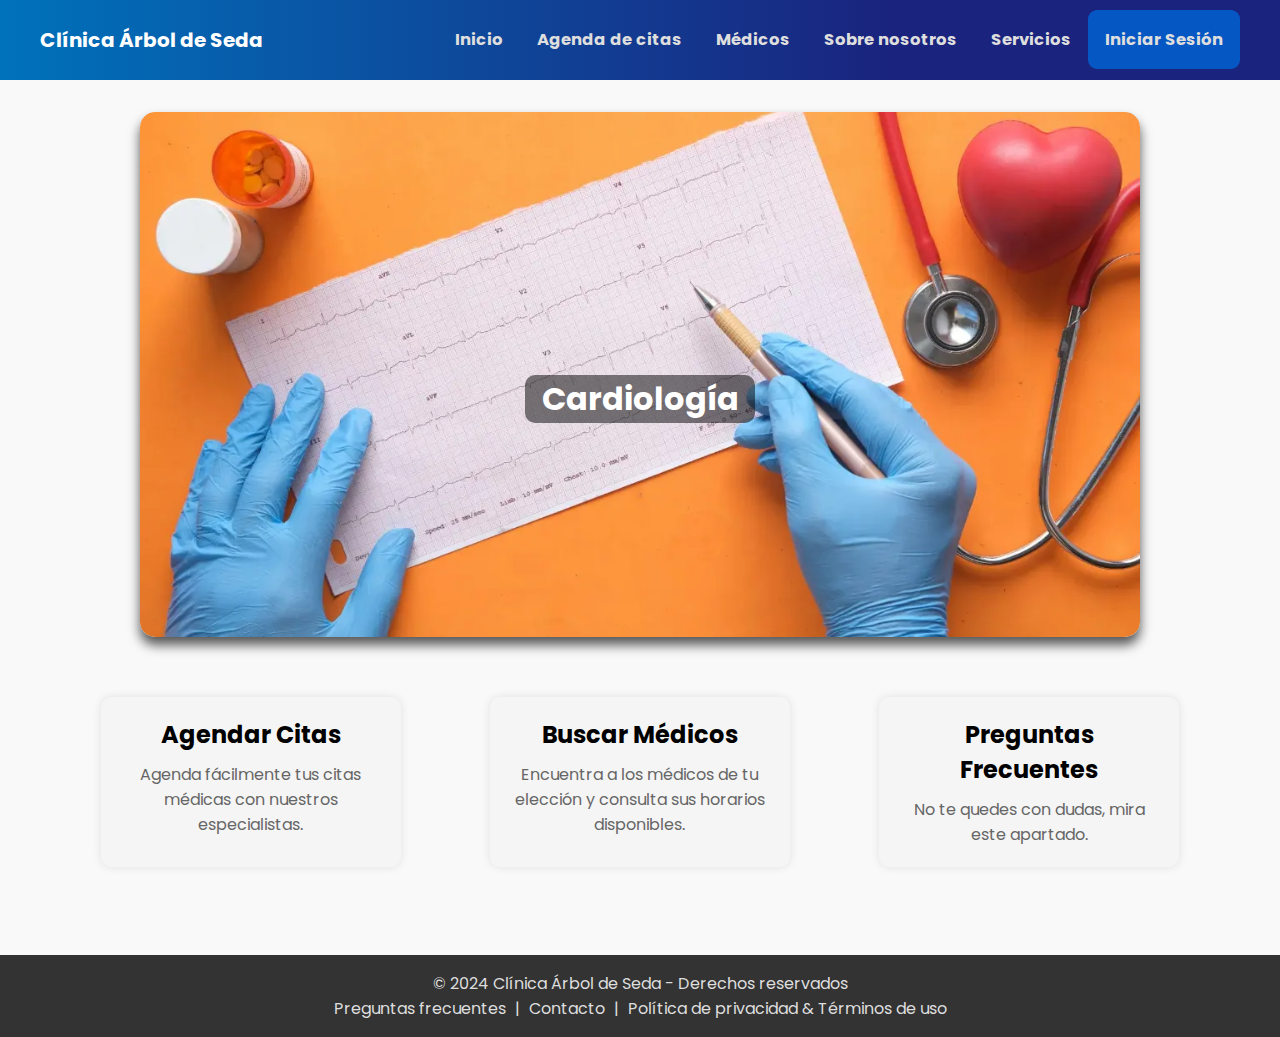
<file: index.html>
<!DOCTYPE html>
<html lang="es">

<head>
    <meta charset="UTF-8">
    <meta name="viewport" content="width=device-width, initial-scale=1.0">
    <title>Clínica Árbol de Seda</title>
    <link rel="shortcut icon" href="/assets/logo-clinica.webp" type="image/x-icon">
    <link rel="stylesheet" href="CSS/styles.css">
    <link rel="stylesheet" href="CSS/carousel.css">
    <link rel="stylesheet" href="CSS/cards.css">
</head>

<body>
    <header>
    </header>

    <main class="container">
        <div class="container-carousel">
            <div class="carruseles" id="slider">
                <section class="slider-section">
                    <img src="/assets/cardiologia.webp" alt="Imagen de cardiología">
                    <h1>Cardiología</h1>
                </section>
                <section class="slider-section">
                    <img src="/assets/pediatria.webp" alt="Imagen de pediatría">
                    <h1>Pediatría</h1>
                </section>
                <section class="slider-section">
                    <img src="/assets/radiologia.webp" alt="Imagen de radiología">
                    <h1>Radiología</h1>
                </section>
                <section class="slider-section">
                    <img src="/assets/ginecologia.webp" alt="Imagen de ginecología">
                    <h1>Ginecología</h1>
                </section>
                <section class="slider-section">
                    <img src="/assets/medicina-interna.webp" alt="Imagen de medicina interna">
                    <h1>Medicina Interna</h1>
                </section>
                <section class="slider-section">
                    <img src="/assets/nutricion.webp" alt="Imagen de nutrición">
                    <h1>Nutrición</h1>
                </section>
                <section class="slider-section">
                    <img src="/assets/odontologia.webp" alt="Imagen de odontología">
                    <h1>Odontología</h1>
                </section>
            </div>
        </div>

        <div class="container-cards">
            <div class="card">
                <a href="/HTML-Pages/agenda.html">
                    <h2>Agendar Citas</h2>
                    <p>Agenda fácilmente tus citas médicas con nuestros especialistas.</p>
                </a>
            </div>
            <div class="card">
                <a href="/HTML-Pages/medics.html">
                    <h2>Buscar Médicos</h2>
                    <p>Encuentra a los médicos de tu elección y consulta sus horarios disponibles.</p>
                </a>
            </div>
            <div class="card">
                <a href="/HTML-Pages/faq.html">
                    <h2>Preguntas Frecuentes</h2>
                    <p>No te quedes con dudas, mira este apartado.</p>
                </a>
            </div>
        </div>
    </main>
    <footer>
    </footer>

    <script src="/JS/menu.js"></script>
    <script src="/JS/carousel.js"></script>
</body>

</html>
</file>
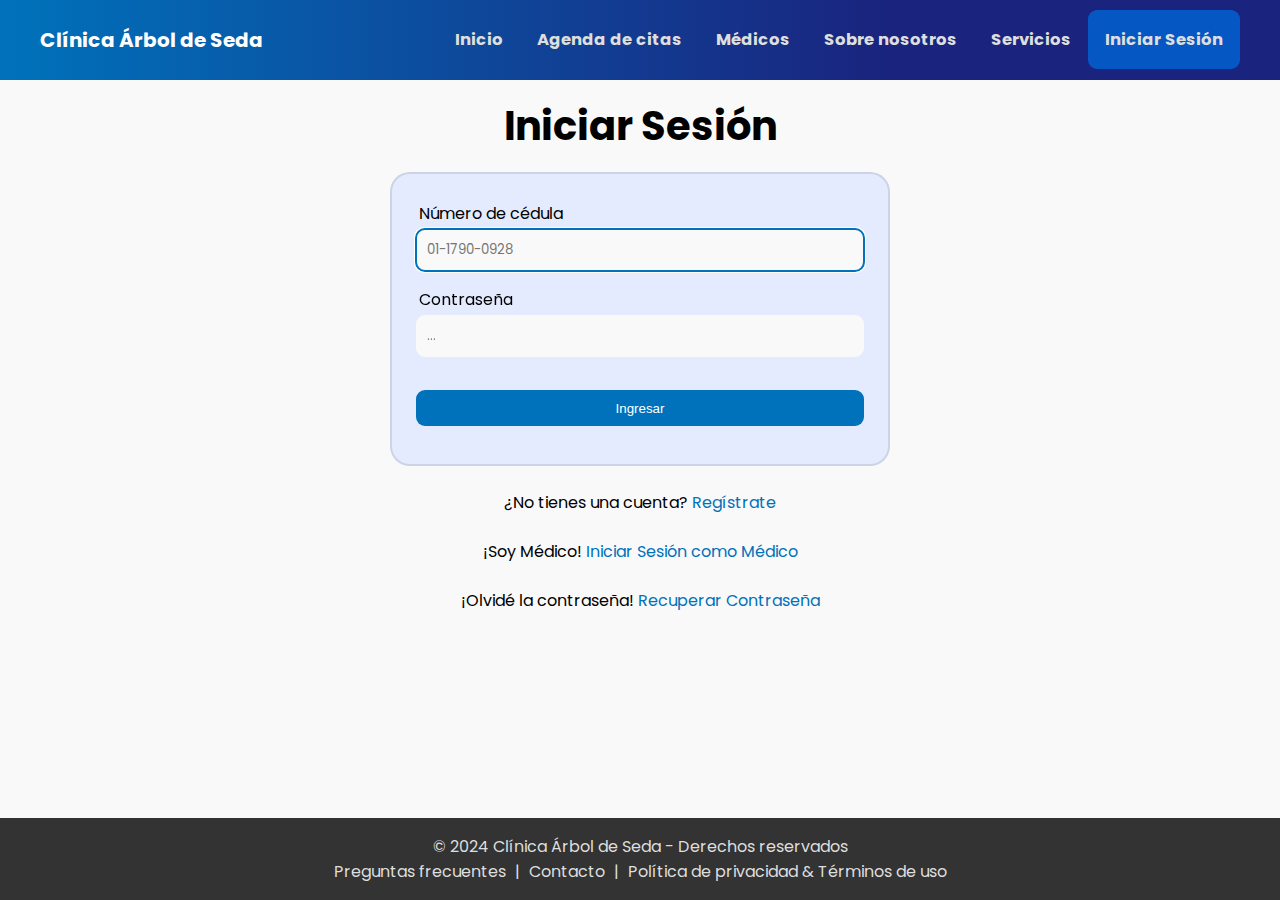
<file: HTML-Pages/agenda.html>
<!DOCTYPE html>
<html lang="es">

<head>
  <meta charset="UTF-8">
  <meta name="viewport" content="width=device-width, initial-scale=1.0">
  <title>Clínica Árbol de Seda</title>
  <link rel="shortcut icon" href="/assets/logo-clinica.webp" type="image/x-icon">
  <link rel="stylesheet" href="/CSS/styles.css">
  <link rel="stylesheet" href="/CSS/agenda.css">
</head>

<body>
  <header></header>
  <main class="container">
    <div id="container-calendar">
      <div class="calendar">
        <div class="header">
          <div class="month"></div>
          <div class="btns">
            <div class="btn today-btn">
              <img src="/assets/bxs-calendar-event.svg" alt="hoy">
            </div>
            <div class="btn prev-btn">
              <img src="/assets/bx-chevron-left.svg" alt="flecha izquierda">
            </div>
            <div class="btn next-btn">
              <img src="/assets/bx-chevron-right.svg" alt="flecha derecha">
            </div>
          </div>
        </div>
        <div class="weekdays">
          <div class="day">Do</div>
          <div class="day">Lu</div>
          <div class="day">Ma</div>
          <div class="day">Mi</div>
          <div class="day">Ju</div>
          <div class="day">Vi</div>
          <div class="day">Sa</div>
        </div>
        <div class="days">
          <!-- lets add days using js -->
        </div>
      </div>

      <div id="appointment-container">
        <h2>Citas Agendadas</h2>
        <div id="appointments" class="appointments">
        </div>

        <div id="appointment-form">
          <form id="new-appointment-form">
            <div class="date-input-container">
              <label for="date">Fecha:</label>
              <input type="date" id="date" readonly required>
            </div>
    
            <label for="specialty">Especialidad:</label>
            <select id="specialty">
              <option value="1">Selecciona una especialidad...</option>
            </select><br>
            <label for="doctor">Médico:</label>
            <select id="doctor">
              <option value="1">Selecciona una especialidad...</option>
            </select><br>
    
            <select id="schedule" disabled>
              <option value="">Selecciona una fecha y hora</option>
            </select><br>
    
            <button id="scheduleAppointmentButton" type="submit" disabled>Agendar Cita</button>
          </form>
        </div>

      </div>

    </div>

    <button id="showHistoryButton">Mostrar Historial de Citas</button>

    <div id="table-container">
      <table id="appointments-table">
        <thead>
          <tr>
            <th>Fecha</th>
            <th>Hora</th>
            <th>Especialidad</th>
            <th>Médico</th>
            <th>Estado</th>
          </tr>
        </thead>
        <tbody id="table-body">
          <!-- Aquí se agregarán las filas de la tabla -->
        </tbody>
      </table>
    </div>
    
  </main>
  <footer></footer>
  <script src="/JS/menu.js"></script>
  <script src="/JS/medicsData.js"></script>
  <script src="/JS/agenda.js"></script>
</body>

</html>
</file>
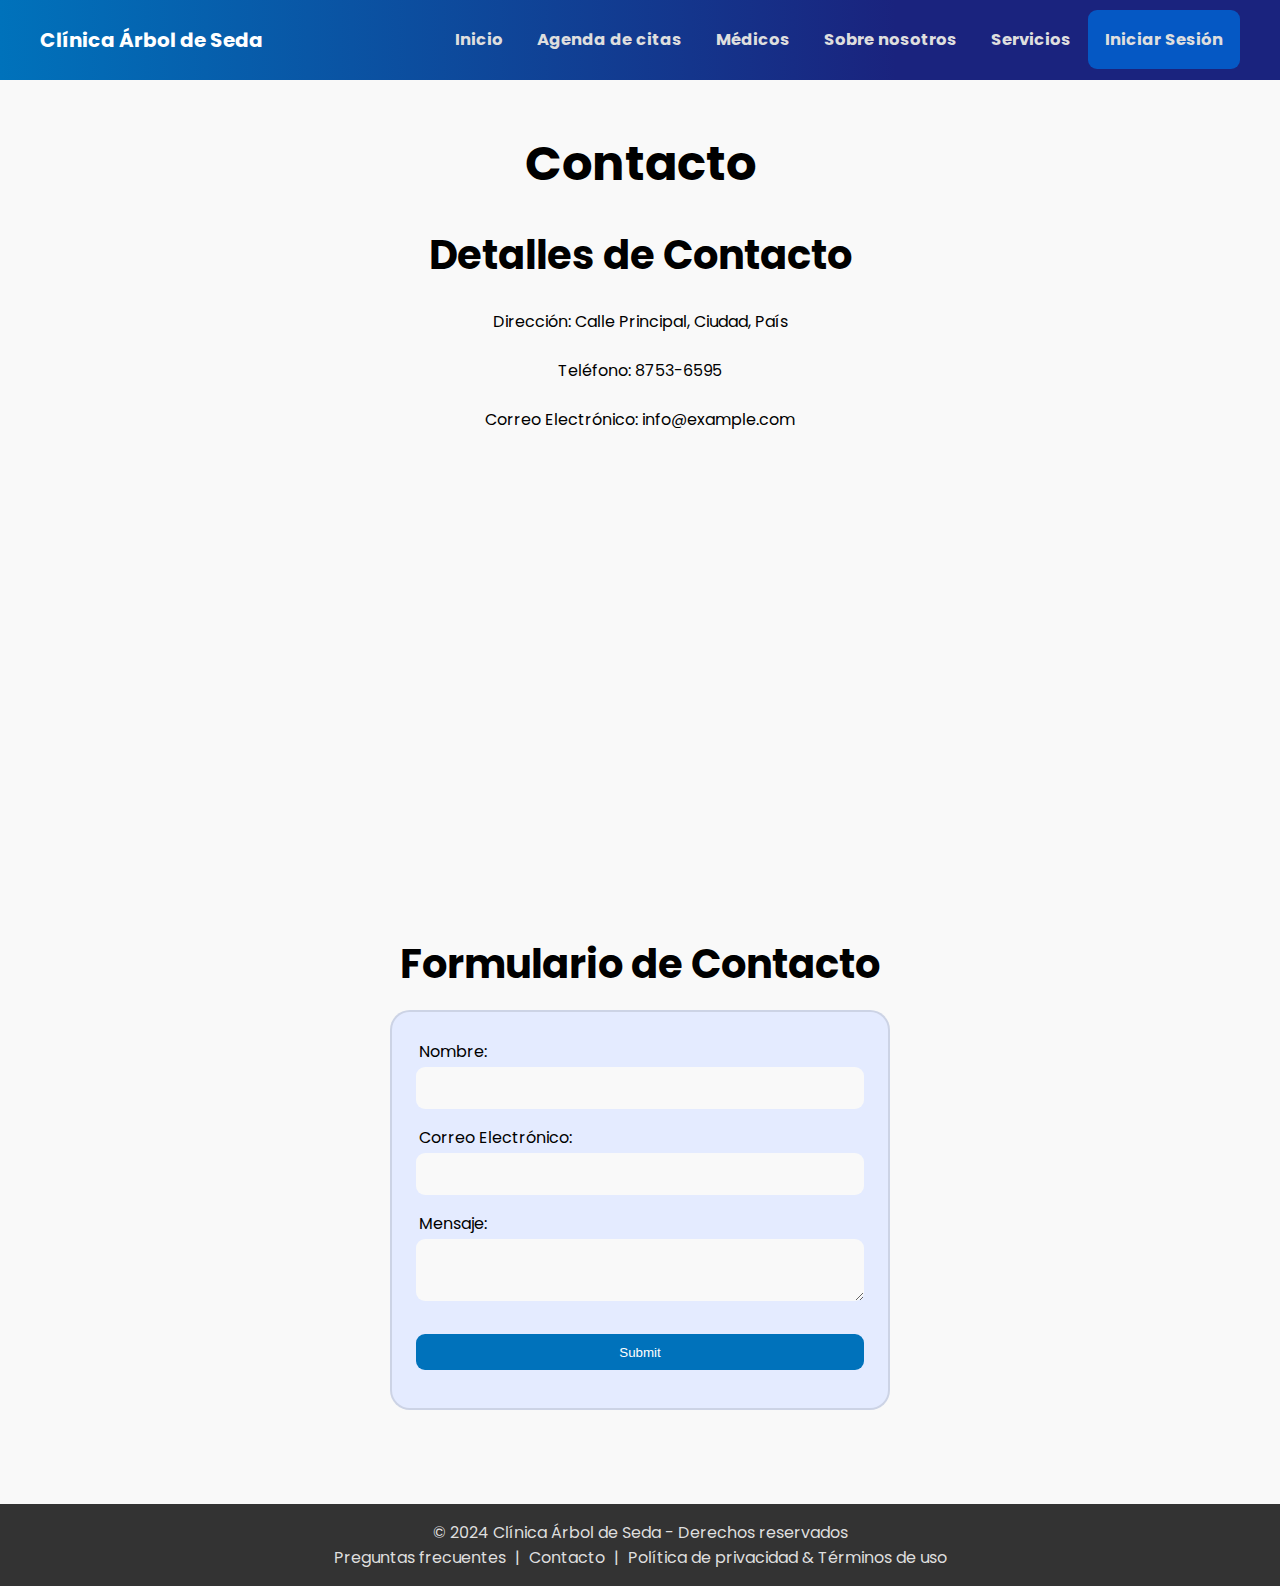
<file: HTML-Pages/contacto.html>
<!DOCTYPE html>
<html lang="es">

<head>
    <meta charset="UTF-8">
    <meta name="viewport" content="width=device-width, initial-scale=1.0">
    <title>Clínica Árbol de Seda</title>
    <link rel="shortcut icon" href="/assets/logo-clinica.webp" type="image/x-icon">
    <link rel="stylesheet" href="/CSS/styles.css">
    <link rel="stylesheet" href="/CSS/formularios.css">
</head>

<body>
    <header></header>
    <main class="container">
        <section id="detalles-contacto">
            <h1>Contacto</h1><br>
            <h2>Detalles de Contacto</h2>
            <p>Dirección: Calle Principal, Ciudad, País</p>
            <p>Teléfono: 8753-6595</p>
            <p>Correo Electrónico: info@example.com</p>
            <iframe id="mapa"
                src="https://www.google.com/maps/embed?pb=!1m14!1m12!1m3!1d6609.778673952042!2d-84.15196019067493!3d9.917468609327646!2m3!1f0!2f0!3f0!3m2!1i1024!2i768!4f13.1!5e0!3m2!1ses!2scr!4v1712395756512!5m2!1ses!2scr"
                width="100%" height="450" style="border:0;" allowfullscreen="" loading="lazy"
                referrerpolicy="no-referrer-when-downgrade"></iframe>
        </section>

        <section id="formulario-contacto">
            <h2>Formulario de Contacto</h2>
            <form id="contact-form">
                <label for="nombre">Nombre:</label>
                <input type="text" id="nombre" name="nombre" required>

                <label for="correo">Correo Electrónico:</label>
                <input type="email" id="correo" name="correo" required>

                <label for="mensaje">Mensaje:</label>
                <textarea id="mensaje" name="mensaje" required></textarea>

                <input type="submit"></input>
            </form>
        </section>
    </main>
    <footer></footer>
    <script src="/JS/menu.js"></script>
</body>

</html>
</file>
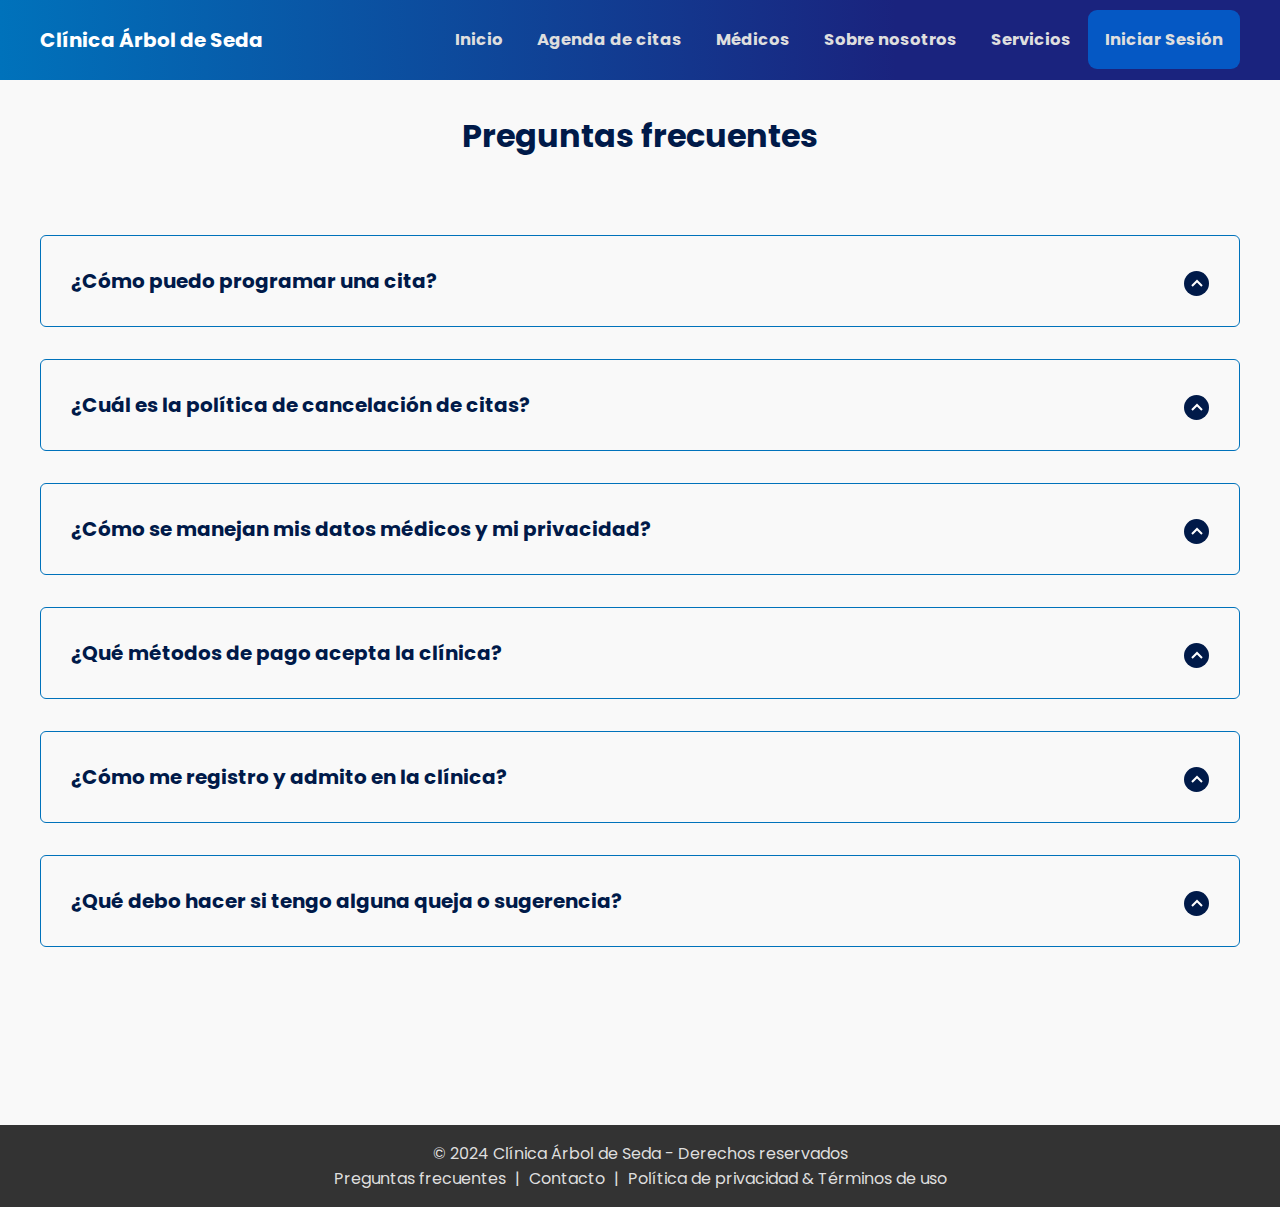
<file: HTML-Pages/faq.html>
<!DOCTYPE html>
<html lang="es">

<head>
    <meta charset="UTF-8">
    <meta name="viewport" content="width=device-width, initial-scale=1.0">
    <title>Clínica Árbol de Seda</title>
    <link rel="shortcut icon" href="/assets/logo-clinica.webp" type="image/x-icon">
    <link rel="stylesheet" href="/CSS/styles.css">
    <link rel="stylesheet" href="/CSS/questions.css">
</head>
<body>
    <header></header>
    <main>
        <section class="questions container">
            <h2 class="subtitle">Preguntas frecuentes</h2>
            <section class="questions__container">
                <article class="questions__padding">
                    <div class="questions__answer">
                        <h2 class="questions__title">¿Cómo puedo programar una cita?
                            <span class="questions__arrow">
                                <img src="/assets/arrow.svg" class="questions__img">
                            </span>
                        </h2>
                        <ul class="questions__show">Puede programar una cita divarias maneras:
                            <li>-Utilizando nuestro sistema de citas en línea en nuestro sitio web.</li>
                            <li>-Llamando a nuestro centro de atención telefónica al número 8753-6595</li>
                            <li>-Integridad: Actuamos con honestidad, ética y transparencia en todas nuestras
                                operaciones, manteniendo los más altos estándares de integridad profesional.</li>
                            <li>-Visitando nuestra clínica en persona y hablando con nuestro personal de recepción.</li>
                        </ul>
                    </div>
                </article>

                <article class="questions__padding">
                    <div class="questions__answer">
                        <h2 class="questions__title">¿Cuál es la política de cancelación de citas?
                            <span class="questions__arrow">
                                <img src="/assets/arrow.svg" class="questions__img">
                            </span>
                        </h2>
                        <p class="questions__show">
                            Para cancelar o reprogramar una cita, le pedimos que nos contacte con al menos 24 horas de
                            anticipación. Esto nos permite programar a otros pacientes que puedan necesitar atención
                            médica. </p>
                    </div>
                </article>

                <article class="questions__padding">
                    <div class="questions__answer">
                        <h2 class="questions__title">¿Cómo se manejan mis datos médicos y mi privacidad?
                            <span class="questions__arrow">
                                <img src="/assets/arrow.svg" class="questions__img">
                            </span>
                        </h2>
                        <p class="questions__show">
                            En clínica, tomamos muy en serio la privacidad de nuestros pacientes. Todos los datos
                            médicos y personales se manejan de acuerdo con las leyes de privacidad y protección de datos
                            vigentes. Solo el personal autorizado tiene acceso a su información médica, y se utilizan
                            medidas de seguridad para protegerla.
                        </p>

                    </div>
                </article>

                <article class="questions__padding">
                    <div class="questions__answer">
                        <h3 class="questions__title">¿Qué métodos de pago acepta la clínica?
                            <span class="questions__arrow">
                                <img src="/assets/arrow.svg" class="questions__img">
                            </span>
                        </h3>
                        <p class="questions__show">
                            Aceptamos una variedad de métodos de pago, incluyendo efectivo, tarjetas de crédito y
                            débito, así como algunos seguros médicos. Por favor, consulte con nuestro personal de
                            facturación para obtener más información sobre los métodos de pago aceptados y la cobertura
                            del seguro.
                        </p>

                    </div>
                </article>
                <article class="questions__padding">
                    <div class="questions__answer">
                        <h2 class="questions__title">¿Cómo me registro y admito en la clínica?
                            <span class="questions__arrow">
                                <img src="/assets/arrow.svg" class="questions__img">
                            </span>
                        </h2>
                        <p class="questions__show">
                            Se puede registrar en la misma página web donde dice "Iniciar Sesión" en el apartado
                            "Regístrate" o al seleccionar agenda automáticamente lo llevara al apartado inicio de
                            sesión. También puede acercarse a nuestras instalaciones y con gusto le ayudamos
                        </p>
                    </div>
                </article>
                <article class="questions__padding">
                    <div class="questions__answer">
                        <h2 class="questions__title">
                            ¿Qué debo hacer si tengo alguna queja o sugerencia?
                            <span class="questions__arrow">
                                <img src="/assets/arrow.svg" class="questions__img">
                            </span>
                        </h2>
                        <p class="questions__show">
                            Si tiene alguna inquietud, queja o sugerencia sobre su experiencia en clínica, le animamos a
                            que se comunique con nuestro departamento de atención al cliente. Puede hacerlo
                            personalmente en la clínica o por teléfono.
                        </p>
                    </div>
                </article>
            </section>
        </section>
    </main>
    <footer></footer>
    <script src="/JS/menu.js"></script>
    <script src="/JS/questions.js"></script>
</body>
</html>
</file>
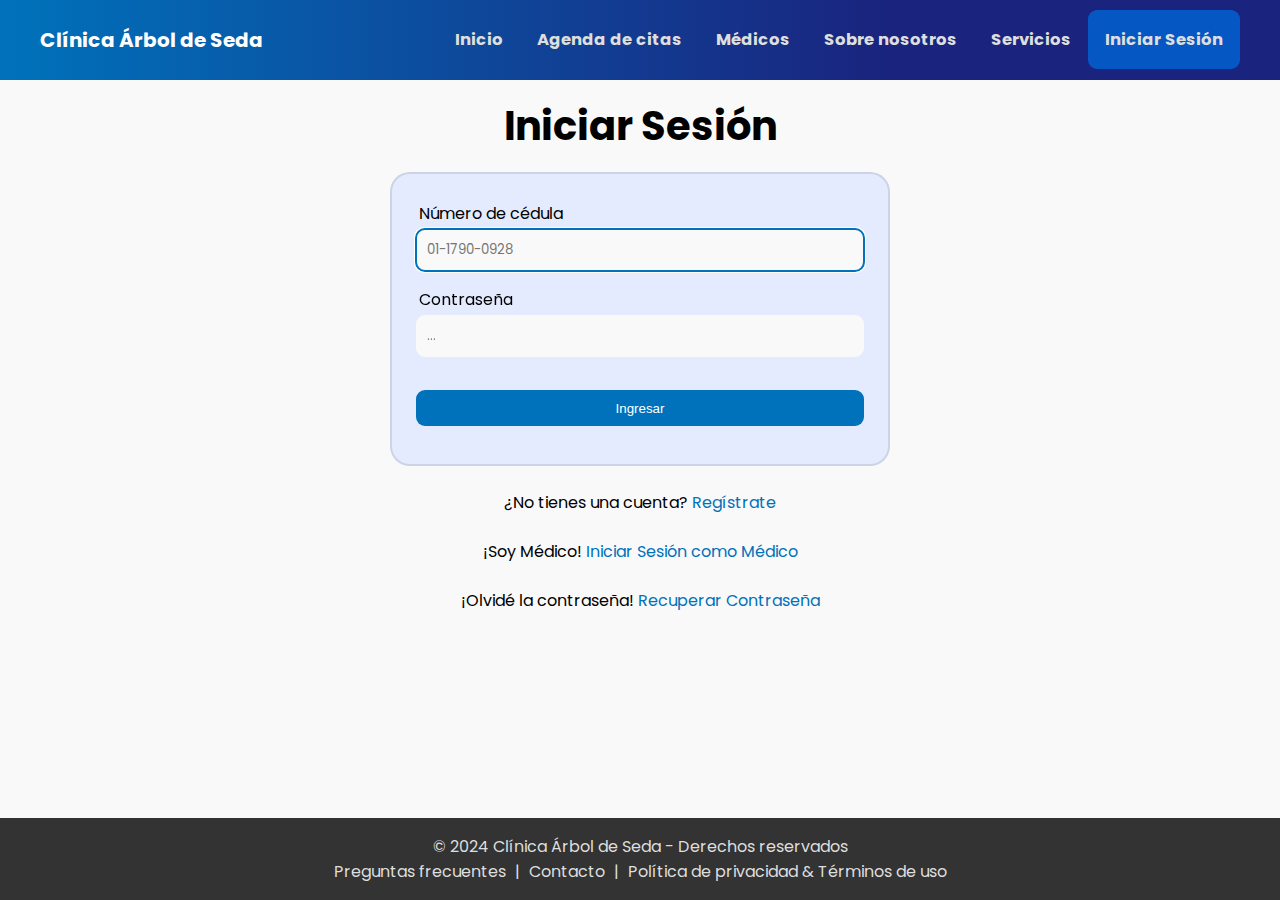
<file: HTML-Pages/login.html>
<!DOCTYPE html>
<html lang="es">

<head>
    <meta charset="UTF-8">
    <meta name="viewport" content="width=device-width, initial-scale=1.0">
    <title>Clínica Árbol de Seda</title>
    <link rel="shortcut icon" href="/assets/logo-clinica.webp" type="image/x-icon">
    <link rel="stylesheet" href="/CSS/styles.css">
    <link rel="stylesheet" href="/CSS/formularios.css">
</head>

<body>
    <header></header>
    <section>
        <h2>Iniciar Sesión</h2>
        <form action="" id="loginForm">
            <label>Número de cédula</label>
            <input id="dni" type="text" pattern="\d{2}-\d{4}-\d{4}" title="Debe tener el formato ##-####-####"
                maxlength="12" placeholder="01-1790-0928" required autofocus>

            <label for="">Contraseña</label>
            <input id="password" type="password" placeholder="..." maxlength="11"
            pattern="^(?=.*[a-z])(?=.*[A-Z])(?=.*\d)(?=.*[$@$!%*?&#])[A-Za-z\d$@$!%*?&#]{8,11}$"
                title="La contraseña debe tener al menos una letra minúscula, una letra mayúscula, un dígito, un carácter especial y una longitud de 8 a 11 caracteres"
                required>

            <input type="submit" value="Ingresar">
        </form>
        <p>¿No tienes una cuenta?<a href="/HTML-Pages/registro.html"> Regístrate</a></p>
        <p>¡Soy Médico!<a href="/HTML-Pages/loginMedico.html"> Iniciar Sesión como Médico</a></p>
        <p>¡Olvidé la contraseña!<a href="/HTML-Pages/recuperacion.html"> Recuperar Contraseña</a></p>
    </section>
    <footer></footer>
    <script src="/JS/menu.js"></script>
    <script src="/JS/login.js"></script>
</body>

</html>
</file>
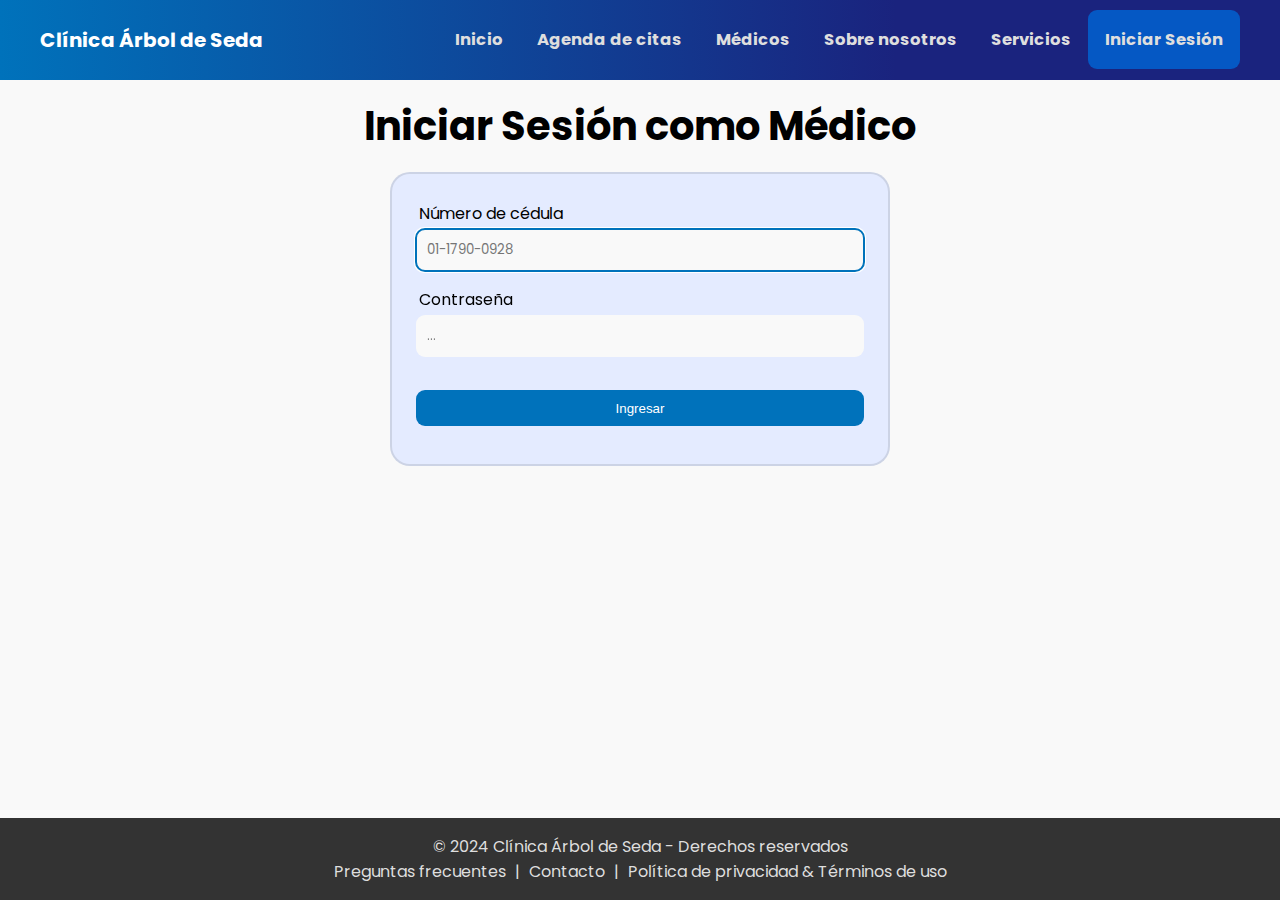
<file: HTML-Pages/loginMedico.html>
<!DOCTYPE html>
<html lang="es">

<head>
    <meta charset="UTF-8">
    <meta name="viewport" content="width=device-width, initial-scale=1.0">
    <title>Clínica Árbol de Seda</title>
    <link rel="shortcut icon" href="/assets/logo-clinica.webp" type="image/x-icon">
    <link rel="stylesheet" href="/CSS/styles.css">
    <link rel="stylesheet" href="/CSS/formularios.css">
</head>

<body>
    <header></header>
    <section>
        <h2>Iniciar Sesión como Médico</h2>
        <form action="" id="loginForm">
            <label>Número de cédula</label>
            <input id="dni" type="text" pattern="\d{2}-\d{4}-\d{4}" title="Debe tener el formato ##-####-####"
                maxlength="12" placeholder="01-1790-0928" required autofocus>

            <label for="">Contraseña</label>
            <input id="password" type="password" placeholder="..." required>

            <input type="submit" value="Ingresar">
        </form>
    </section>
    <footer></footer>
    <script src="/JS/menu.js"></script>
    <script src="/JS/medicsData.js"></script>
    <script src="/JS/loginMedico.js"></script>
</body>

</html>
</file>
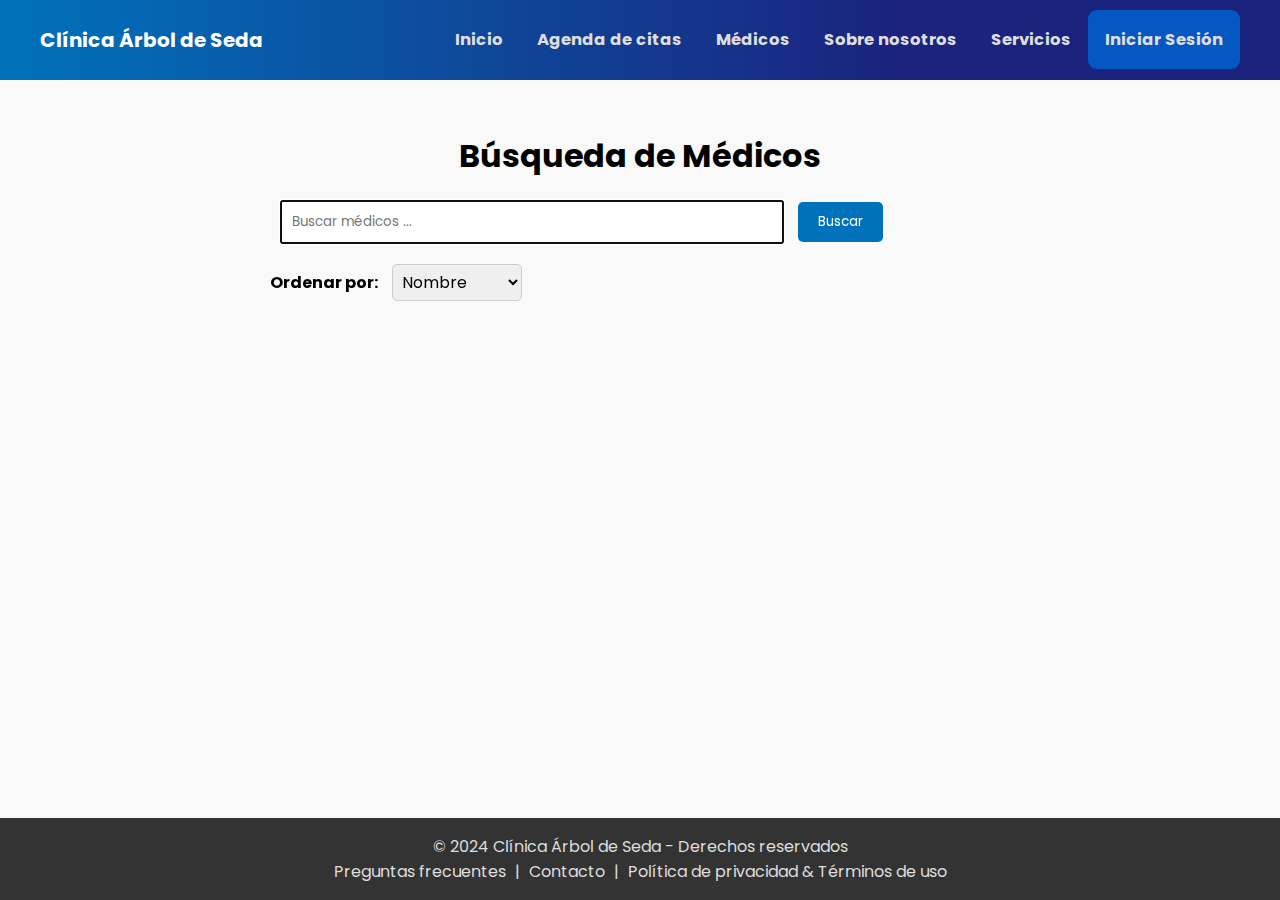
<file: HTML-Pages/medics.html>
<!DOCTYPE html>
<html lang="es">

<head>
    <meta charset="UTF-8">
    <meta name="viewport" content="width=device-width, initial-scale=1.0">
    <title>Clínica Árbol de Seda</title>
    <link rel="shortcut icon" href="/assets/logo-clinica.webp" type="image/x-icon">
    <link rel="stylesheet" href="/CSS/styles.css">
    <link rel="stylesheet" href="/CSS/medics.css">
</head>

<body>
    <header></header>
    <main>
        <div class="container-medics">
            <h1>Búsqueda de Médicos</h1>
            <div id="search-container">
                <input type="text" id="search-input" placeholder="Buscar médicos ..." autofocus>
                <button id="search-btn">Buscar</button>
            </div>
            <div id="order-by-container">
                <label for="order-by-select">Ordenar por:</label>
                <select id="order-by-select">
                    <option value="nombre">Nombre</option>
                    <option value="especialidad">Especialidad</option>
                    <option value="ubicacion">Ubicación</option>
                    <option value="calificacion">Calificación</option>
                </select>
            </div>
            <div id="results-container">
            </div>
        </div>

        <!-- Modal para mostrar los detalles del médico -->
        <div id="modal" class="modal">
            <div class="modal-content">
                <!-- Contenido de los detalles del médico -->
            </div>
        </div>

    </main>
    <footer></footer>
    <script src="/JS/menu.js"></script>
    <script src="/JS/medicsData.js"></script>
    <script src="/JS/medics.js"></script>
</body>

</html>
</file>
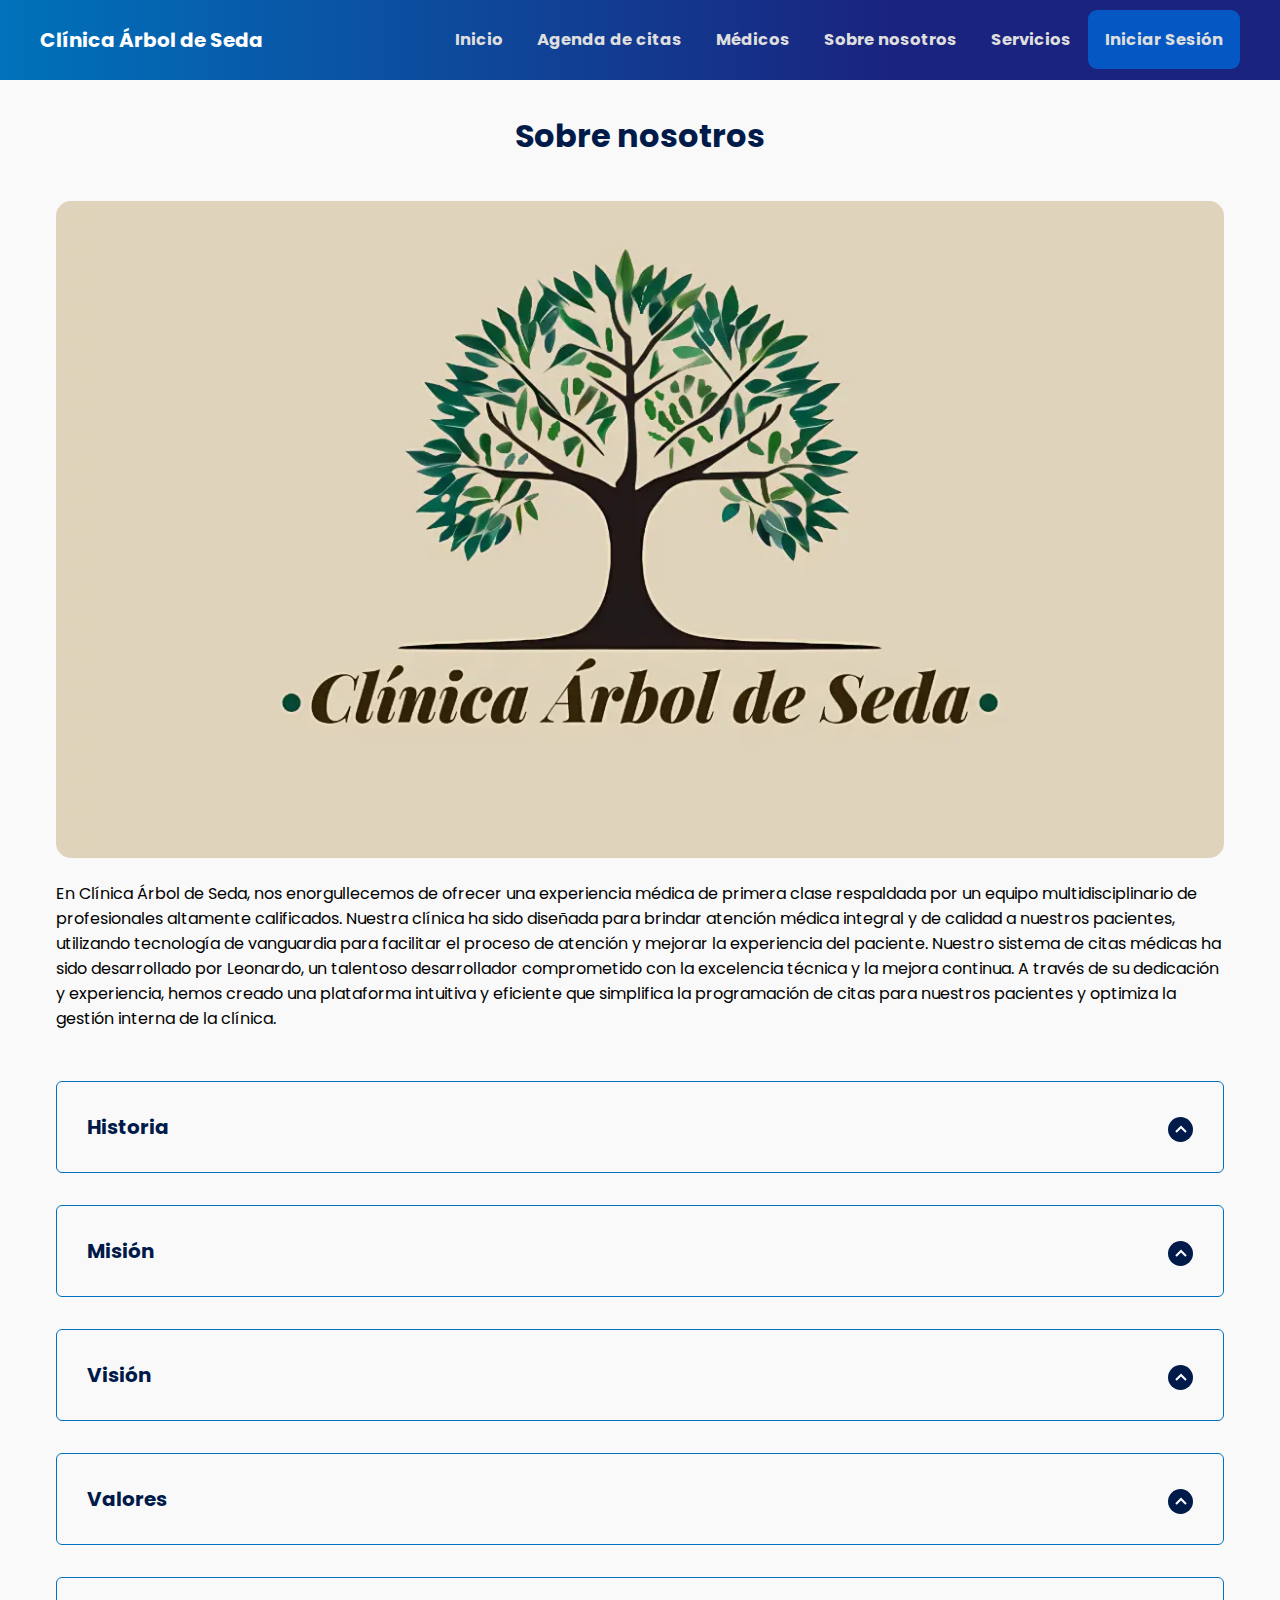
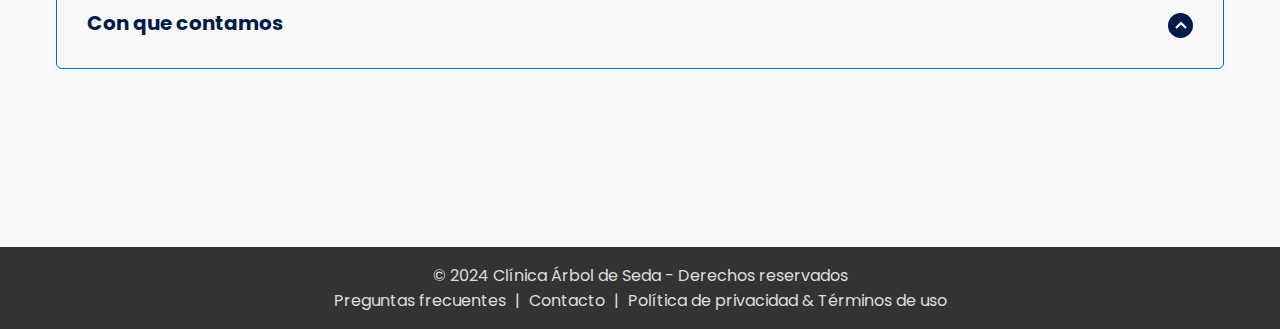
<file: HTML-Pages/nosotros.html>
<!DOCTYPE html>
<html lang="es">

<head>
    <meta charset="UTF-8">
    <meta name="viewport" content="width=device-width, initial-scale=1.0">
    <title>Clínica Árbol de Seda</title>
    <link rel="shortcut icon" href="/assets/logo-clinica.webp" type="image/x-icon">
    <link rel="stylesheet" href="/CSS/styles.css">
    <link rel="stylesheet" href="/CSS/questions.css">
</head>
<body>
    <header></header>
    <main class="container">
        <h1 class="subtitle">Sobre nosotros</h1>
        <img class="img-about" src="/assets/Imagen Clinica Arbol de Seda Web.webp" alt="Imagen Clínica Árbol de Seda">

        <section class="questions container">
            <p class="questions__paragraph">En Clínica Árbol de Seda, nos enorgullecemos de ofrecer una experiencia
                médica de primera clase
                respaldada
                por un equipo multidisciplinario de profesionales altamente calificados. Nuestra clínica ha sido
                diseñada
                para brindar atención médica integral y de calidad a nuestros pacientes, utilizando tecnología de
                vanguardia
                para facilitar el proceso de atención y mejorar la experiencia del paciente.

                Nuestro sistema de citas médicas ha sido desarrollado por Leonardo, un talentoso desarrollador
                comprometido
                con la excelencia técnica y la mejora continua. A través de su dedicación y experiencia, hemos creado
                una
                plataforma intuitiva y eficiente que simplifica la programación de citas para nuestros pacientes y
                optimiza
                la gestión interna de la clínica.
            </p>
            <section class="questions__container">
                <article class="questions__padding">
                    <div class="questions__answer">
                        <h2 class="questions__title">Historia
                            <span class="questions__arrow">
                                <img src="/assets/arrow.svg" class="questions__img">
                            </span>
                        </h2>
                        <p class="questions__show">Clínica Árbol de Seda comenzó como un sueño compartido por un grupo
                            de
                            profesionales de la
                            salud con la visión de crear un centro médico integral que ofreciera atención de primera
                            clase en un
                            entorno cálido y acogedor. Desde nuestros humildes comienzos, hemos crecido hasta
                            convertirnos en una
                            clínica líder en la comunidad, comprometidos con la excelencia médica y el bienestar de
                            nuestros
                            pacientes.</p>
                    </div>
                
                </article>

                <article class="questions__padding">
                    <div class="questions__answer">

                        <h2 class="questions__title">Misión
                            <span class="questions__arrow">
                                <img src="/assets/arrow.svg" class="questions__img">
                            </span>
                        </h2>
                        <p class="questions__show">Nuestra misión es proporcionar atención médica de calidad, centrada
                            en el
                            paciente y
                            basada en evidencia, que promueva la salud y el bienestar integral de nuestros pacientes.
                            Nos esforzamos
                            por establecer relaciones de confianza con nuestros pacientes y ofrecer soluciones médicas
                            personalizadas que satisfagan sus necesidades individuales.
                        </p>

                    </div>
                </article>

                <article class="questions__padding">
                    <div class="questions__answer">
                        <h2 class="questions__title">Visión
                            <span class="questions__arrow">
                                <img src="/assets/arrow.svg" class="questions__img">
                            </span>
                        </h2>
                        <p class="questions__show"> Nos visualizamos como líderes en la prestación de servicios
                            médicos de
                            excelencia,
                            reconocidos por nuestra dedicación a la innovación, la calidad y la compasión. Aspiramos a
                            ser la
                            primera opción para nuestros pacientes al buscar atención médica de calidad y a ser un
                            modelo de
                            excelencia para otras instituciones médicas.
                        </p>

                    </div>
                </article>

                <article class="questions__padding">
                    <div class="questions__answer">
                        <h3 class="questions__title">Valores
                            <span class="questions__arrow">
                                <img src="/assets/arrow.svg" class="questions__img">
                            </span>
                        </h3>
                        <ul class="questions__show">En Clínica Árbol de Seda, nos guiamos por los siguientes
                            valores
                            fundamentales:
                            <li>-Excelencia médica: Nos comprometemos a brindar la más alta calidad de atención
                                médica y a buscar constantemente la mejora continua en todos los aspectos de nuestro
                                trabajo.</li>
                            <li>-Compasión: Valoramos la empatía y la compasión en nuestras interacciones con los
                                pacientes, reconociendo la importancia de abordar no solo las necesidades médicas,
                                sino también las emocionales y psicológicas.</li>
                            <li>-Integridad: Actuamos con honestidad, ética y transparencia en todas nuestras
                                operaciones, manteniendo los más altos estándares de integridad profesional.</li>
                            <li>-Colaboración: Fomentamos un ambiente de trabajo colaborativo donde todos los
                                miembros del equipo contribuyen al bienestar y éxito de nuestros pacientes.</li>
                        </ul>

                    </div>
                </article>
                <article class="questions__padding">
                    <div class="questions__answer">
                        <h2 class="questions__title">Con que contamos <span class="questions__arrow">
                                <img src="/assets/arrow.svg" class="questions__img">
                            </span></h2>
                        <ul class="questions__show">En Clínica Árbol de Seda, contamos con un equipo
                            diverso y altamente
                            capacitado que incluye médicos de diversas especialidades, desarrolladores de
                            software, personal administrativo y de
                            apoyo. Algunos de los miembros destacados de nuestro equipo médico incluyen:
                            <li>-Dr. Ali Kutrapali: Especialidad en Medicina Interna</li>
                            <li>-Dr. Gregory House: Especialidad en Medicina Interna</li>
                            <li>-Dr. Jafeth Martínez: Especialidad en Cardiología</li>
                            <li>-Dr. Jean Carlo: Especialidad en Odontología</li>
                            <li>-Dr. Raul Fuentes: Especialidad en Radiología</li>
                            <li>-Dr. Simon Douglas: Especialidad en Radiología</li>
                            <li>-Dra. Elizabeth Lauwers: Especialidad en Cardiología</li>
                            <li>-Dra. Isabella Olsen: Especialidad en Nutrición</li>
                            <li>-Dra. María Gómez: Especialidad en Pediatría</li>
                            <li>-Dra. Mariana Soles: Especialidad en Ginecología</li>
                            <li>-Dra. Mario Gómez: Especialidad en Pediatría</li>
                            <li>-Dra. Riana Martinez: Especialidad en Pediatría</li>

                            Nuestro equipo médico está respaldado por personal administrativo y de apoyo
                            dedicado a garantizar una
                            experiencia fluida y satisfactoria para nuestros pacientes. Trabajamos en
                            colaboración para brindar un
                            enfoque integral y personalizado para el cuidado de la salud.
                        </ul>

                    </div>
                </article>
            </section>
        </section>
    </main>
    <footer></footer>
    <script src="/JS/menu.js"></script>
    <script src="/JS/questions.js"></script>
</body>
</html>
</file>
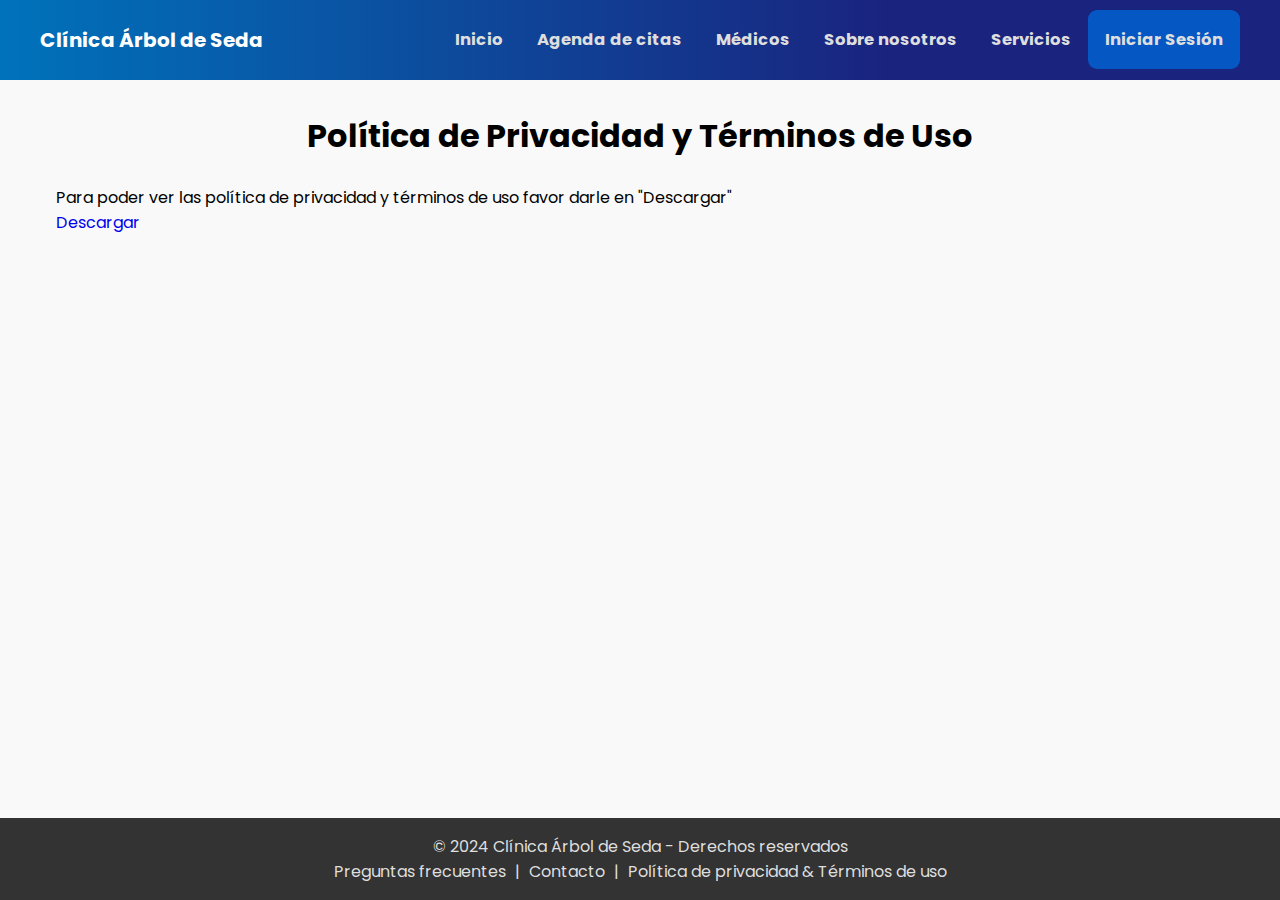
<file: HTML-Pages/politicas.html>
<!DOCTYPE html>
<html lang="es">

<head>
    <meta charset="UTF-8">
    <meta name="viewport" content="width=device-width, initial-scale=1.0">
    <title>Clínica Árbol de Seda</title>
    <link rel="shortcut icon" href="/assets/logo-clinica.webp" type="image/x-icon">
    <link rel="stylesheet" href="/CSS/styles.css">
</head>
<body>
    <header></header>
    <main class="container">
        <h1>Política de Privacidad y Términos de Uso</h1><br>
        <p>Para poder ver las política de privacidad y términos de uso favor darle en "Descargar" </p>
        <a href="/assets/Política de Privacidad y Términos de Uso.pdf" download="">Descargar</a>
    </main>
    <footer></footer>
    <script src="/JS/menu.js"></script>
</body>
</html>
</file>
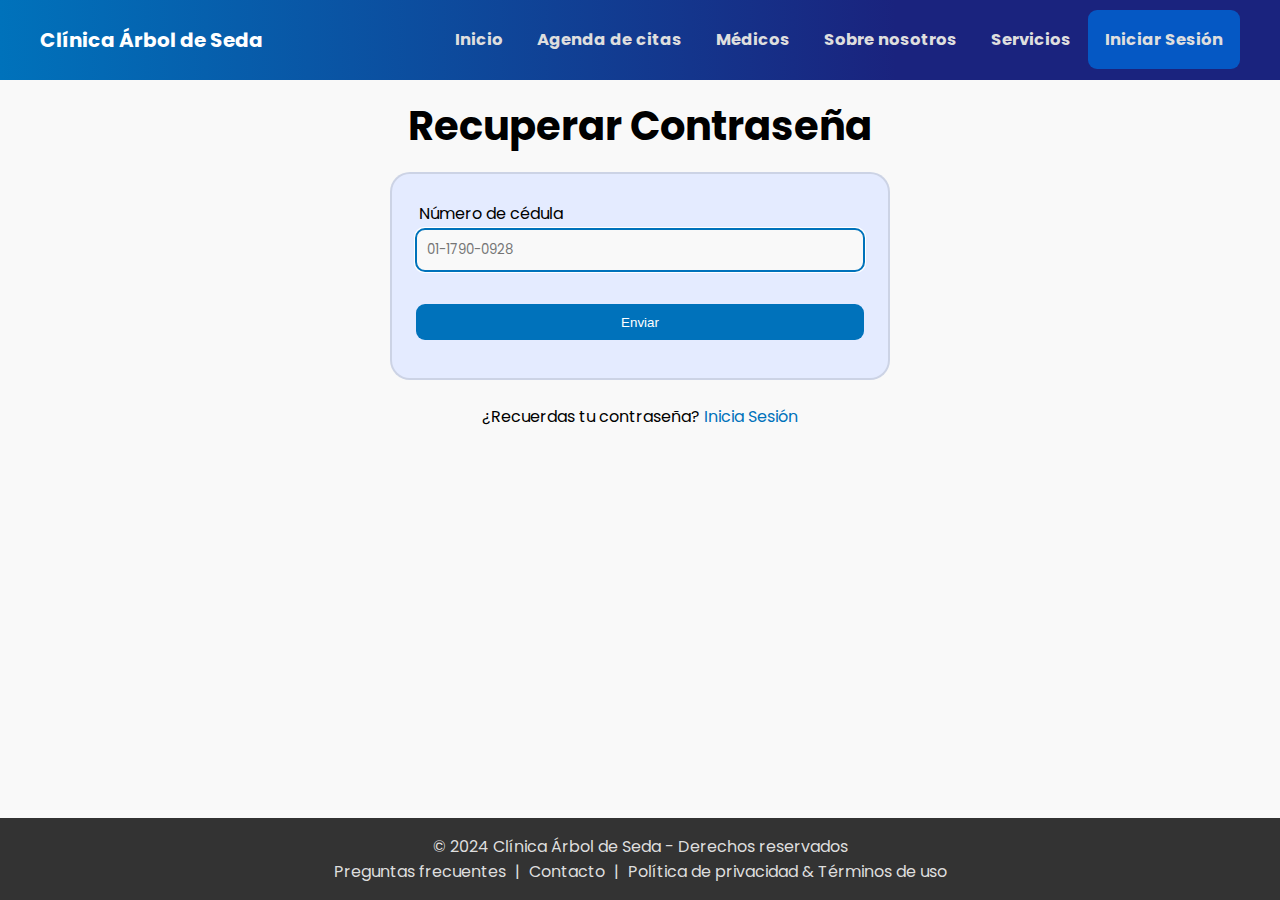
<file: HTML-Pages/recuperacion.html>
<!DOCTYPE html>
<html lang="es">

<head>
    <meta charset="UTF-8">
    <meta name="viewport" content="width=device-width, initial-scale=1.0">
    <title>Clínica Árbol de Seda</title>
    <link rel="shortcut icon" href="/assets/logo-clinica.webp" type="image/x-icon">
    <link rel="stylesheet" href="/CSS/styles.css">
    <link rel="stylesheet" href="/CSS/formularios.css">
</head>

<body>
    <header></header>
    <section>
        <h2>Recuperar Contraseña</h2>
        <form action="" id="passwordRecoveryForm">
            <label>Número de cédula</label>
            <input id="dni" type="text" pattern="\d{2}-\d{4}-\d{4}" title="Debe tener el formato ##-####-####"
                maxlength="12" placeholder="01-1790-0928" required autofocus>

            <input type="submit" value="Enviar">
        </form>
        <p>¿Recuerdas tu contraseña?<a href="/HTML-Pages/login.html"> Inicia Sesión</a></p>
    </section>
    <footer></footer>
    <script src="/JS/menu.js"></script>
    <script src="/JS/passwordRecovery.js"></script>
</body>

</html>
</file>
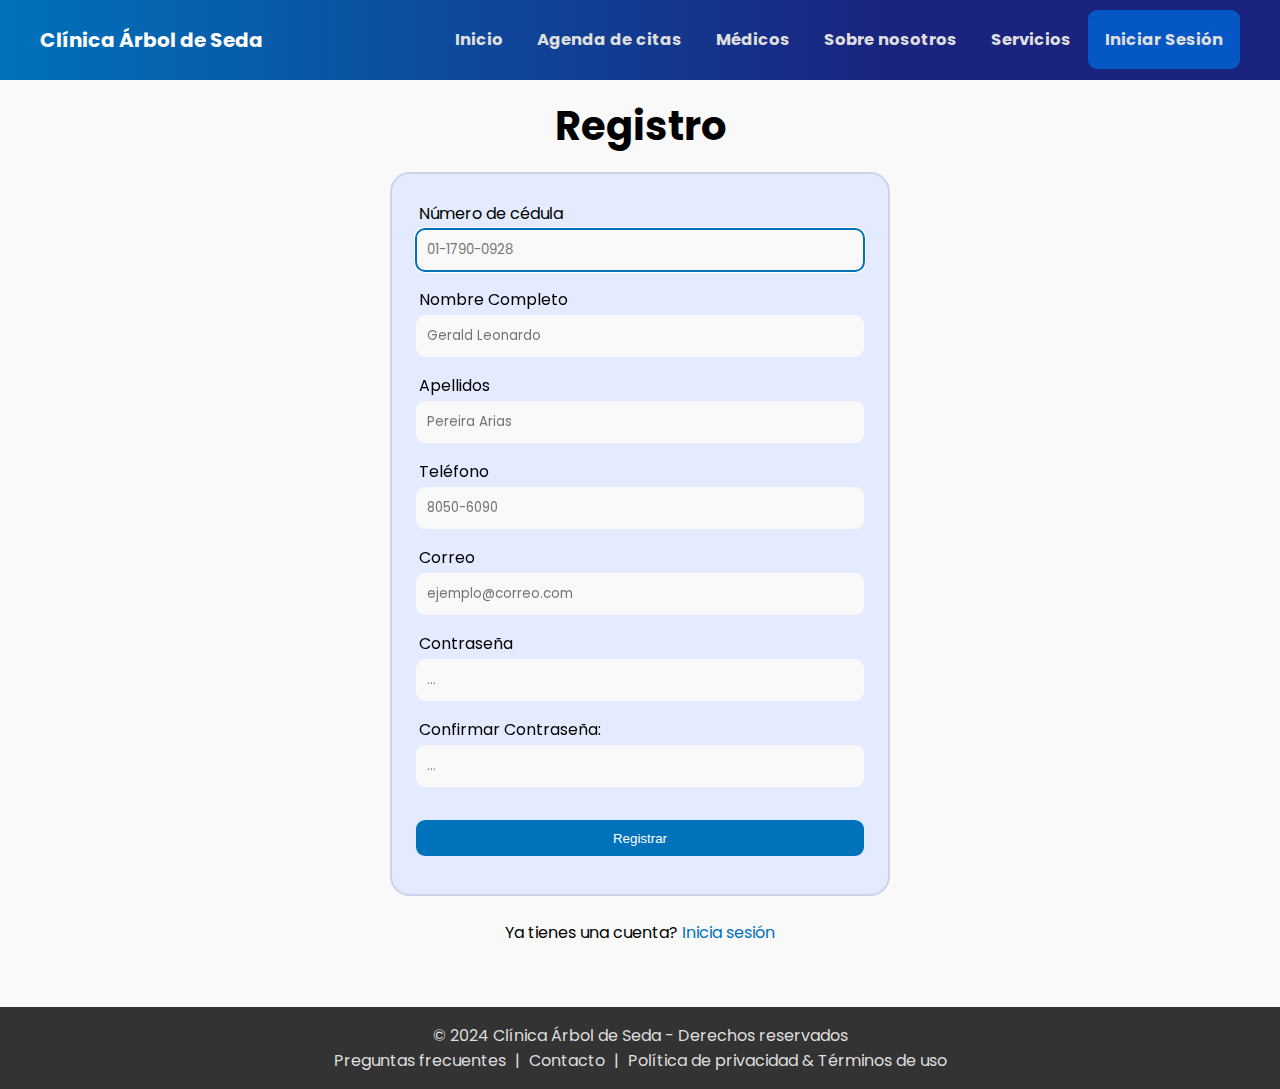
<file: HTML-Pages/registro.html>
<!DOCTYPE html>
<html lang="es">

<head>
    <meta charset="UTF-8">
    <meta name="viewport" content="width=device-width, initial-scale=1.0">
    <title>Clínica Árbol de Seda</title>
    <link rel="shortcut icon" href="/assets/logo-clinica.webp" type="image/x-icon">
    <link rel="stylesheet" href="/CSS/styles.css">
    <link rel="stylesheet" href="/CSS/formularios.css">
</head>

<body>
    <header></header>
    <section>
        <h2>Registro</h2>
        <form action="" id="signupForm">
            <label>Número de cédula</label>
            <input id="dni" type="text" pattern="\d{2}-\d{4}-\d{4}" title="Debe tener el formato ##-####-####"
                maxlength="12" placeholder="01-1790-0928" required autofocus>

            <label>Nombre Completo</label>
            <input id="name" type="text" placeholder="Gerald Leonardo" maxlength="20" required>

            <label>Apellidos</label>
            <input id="lastname" type="text" placeholder="Pereira Arias" maxlength="30" required>

            <label>Teléfono</label>
            <input id="phone" type="tel" placeholder="8050-6090" pattern="\d{4}-\d{4}"
                title="Debe tener el formato ####-####" maxlength="9" required>

            <label for="">Correo</label>
            <input id="email" type="email" placeholder="ejemplo@correo.com" pattern="[a-zA-Z0-9._%+-]+@[a-zA-Z0-9.-]+\.[a-zA-Z]{2,}" title="Debe tener el formato de un correo electrónico ##@####.###"
                required>

            <label for="">Contraseña</label>
            <input id="password" type="password" placeholder="..." maxlength="11"
            pattern="^(?=.*[a-z])(?=.*[A-Z])(?=.*\d)(?=.*[$@$!%*?&#])[A-Za-z\d$@$!%*?&#]{8,11}$"
                title="La contraseña debe tener al menos una letra minúscula, una letra mayúscula, un dígito, un carácter especial y una longitud de 8 a 11 caracteres"
                required>

            <label>Confirmar Contraseña:</label>
            <input id="confirmationPassword" type="password" placeholder="..." maxlength="11" required>

            <input type="submit" value="Registrar">

        </form>
        <p>Ya tienes una cuenta?<a href="/HTML-Pages/login.html"> Inicia sesión</a></p>
    </section>
    <footer></footer>
    <script src="/JS/menu.js"></script>
    <script src="/JS/registro.js"></script>
</body>

</html>
</file>
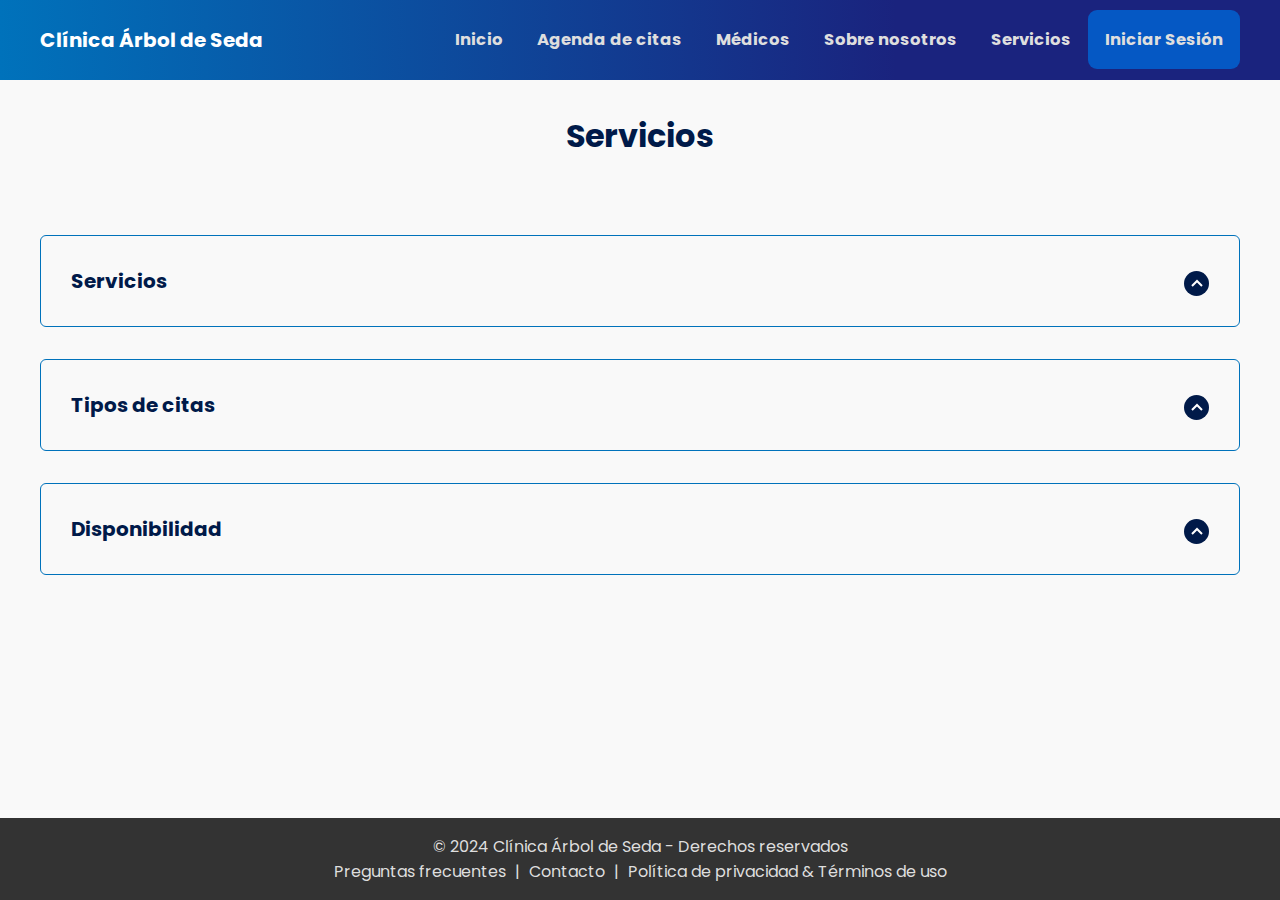
<file: HTML-Pages/servicios.html>
<!DOCTYPE html>
<html lang="es">

<head>
    <meta charset="UTF-8">
    <meta name="viewport" content="width=device-width, initial-scale=1.0">
    <title>Clínica Árbol de Seda</title>
    <link rel="shortcut icon" href="/assets/logo-clinica.webp" type="image/x-icon">
    <link rel="stylesheet" href="/CSS/styles.css">
    <link rel="stylesheet" href="/CSS/questions.css">
</head>
<body>
    <header></header>
    <main>
        <section class="questions container">
            <h2 class="subtitle">Servicios</h2>
            <section class="questions__container">
                <article class="questions__padding">
                    <div class="questions__answer">
                        <h2 class="questions__title"> Servicios
                            <span class="questions__arrow">
                                <img src="/assets/arrow.svg" class="questions__img">
                            </span>
                        </h2>
                        <P class="questions__show">
                            Nuestro sistema de citas médicas ofrece una gama completa de servicios diseñados para cubrir
                            todas las necesidades de atención médica de nuestros usuarios. Desde consultas médicas
                            generales hasta chequeos médicos completos y citas de seguimiento, nuestro sistema está
                            diseñado para hacer que el proceso de reserva de citas sea rápido, fácil y conveniente. </P>
                    </div>
                </article>

                <article class="questions__padding">
                    <div class="questions__answer">
                        <h2 class="questions__title">Tipos de citas 
                            <span class="questions__arrow">
                                <img src="/assets/arrow.svg" class="questions__img">
                            </span>
                        </h2>
                        <p class="questions__show">
                            Ofrecemos varios tipos de citas para adaptarnos a las diversas necesidades médicas de
                            nuestros usuarios. Esto incluye citas para consultas médicas generales, chequeos médicos
                            preventivos, citas de seguimiento para controlar el progreso del tratamiento y cualquier
                            otra cita especializada que pueda necesitar un usuario.

                        </p>
                    </div>
                </article>

                <article class="questions__padding">
                    <div class="questions__answer">
                        <h2 class="questions__title">Disponibilidad
                            <span class="questions__arrow">
                                <img src="/assets/arrow.svg" class="questions__img">
                            </span>
                        </h2>
                        <p class="questions__show">
                            Nuestro sistema cuenta con una amplia red de médicos altamente calificados y especialistas
                            en una variedad de campos médicos. Contamos con especialistas en medicina interna, cardiología, pediatría, ginecología, nutrición, odontología y radiología. Nos aseguramos de ofrecer acceso a una amplia
                            gama de especialidades médicas para satisfacer las necesidades específicas de cada paciente.
                            Además, al ser una clínica privada tenemos gran variedad de horarios trabajando para garantizar que nuestros usuarios tengan acceso rápido a citas según
                            su disponibilidad y preferencias de horario.
                        </p>
                    </div>
                </article>
            </section>
        </section>
    </main>
    <footer></footer>
    <script src="/JS/menu.js"></script>
    <script src="/JS/questions.js"></script>
</body>
</html>
</file>
<file: CSS/styles.css>
@import url(https://fonts.googleapis.com/css?family=Poppins:100,100italic,200,200italic,300,300italic,regular,italic,500,500italic,600,600italic,700,700italic,800,800italic,900,900italic);

:root {
    --primary-color: #0072bb;
    --secondary-color: #1a237e;
    --tertiary-color: #0558c4;
    --text-color: #1d1d1d;
    --bg-color: #f9f9f9;
    --bg-form-color: #e4ebff;
    --color-title: #001A49;
    --padding-container: 100px 0;
    --time-transition: 500ms;
}

* {
    padding: 0;
    margin: 0;
    box-sizing: border-box;
    text-decoration: none;
    list-style: none;
    font-family: "Poppins", sans-serif;
}

body {
    background-color: var(--bg-color);
    position: relative;
    padding-bottom: 8em;
    min-height: 100vh;
}

/* Header */

.container {
    max-width: 1200px;
    margin: 0 auto;
}

.content {
    min-height: 80px;
    background: linear-gradient(90deg,
            var(--primary-color)0%,
            var(--secondary-color)70%);
}

.menu {
    position: absolute;
    top: 10px;
    left: 1em;
    right: 1em;
    display: flex;
    align-items: center;
    justify-content: space-between;
}

.logo {
    font-size: 20px;
    color: #ffffff;
    font-weight: bold;
    display: block;
}

.menu .navbar ul li {
    position: relative;
    float: left;
}

.menu .navbar ul li a {
    font-size: 16.5px;
    padding: 17px;
    color: #dedede;
    display: block;
    font-weight: bold;
}

.menu .navbar ul li a:hover {
    color: #ffffff;
}

#menu {
    display: none;
}

.menu-icono {
    width: 25px;
}

.menu label {
    cursor: pointer;
    display: none;
}

/* Header */

/* Secciones */
main {
    padding: 2em 1em;
}

h1 {
    text-align: center;
}

.btn-login {
    background-color: var(--tertiary-color);
    color: #dedede;
    font-weight: bold;
    transition: var(--time-transition);
    border: none;
    padding: 17px;
    border-radius: 9px;
    font-size: 1em;
    cursor: pointer;
}

.btn-login:hover {
    background-color: var(--primary-color);
    color: #fff;
}

#logout {
    display: none;
}

.img-about {
    width: 100%;
    border-radius: 15px;
    margin: 1em auto;
}

#mapa {
    width: 100%;
    margin-top: 20px;
}

/* Secciones */

/* Footer */
footer {
    background-color: #333;
    color: #dedede;
    padding: 1em 0;
    text-align: center;
    position: absolute;
    bottom: 0;
    width: 100%;
}

footer a {
    color: #dedede;
    text-decoration: none;
    padding: 0 5px;
}

footer a:hover {
    color: #fff;
}

.hid {
    display: contents;
}

/* Footer */

@media (max-width:1080px) {
    .content {
        min-height: 70px;
    }

    .logo {
        font-size: 17px;
    }

    .menu .navbar ul li a {
        font-size: 15px;
        padding: 14px;
    }

    .btn-login {
        font-size: 15px;
        padding: 15px;
    }
}


@media (max-width:950px) {
    .content {
        min-height: 70px;
    }

    .menu {
        top: 0;
        right: 0;
        left: 0;
        padding: 19px 20px;
    }

    .menu label {
        display: initial;
    }

    .menu .navbar {
        position: absolute;
        top: 100%;
        left: 0;
        right: 0;
        background: linear-gradient(90deg,
                var(--primary-color)0%,
                var(--secondary-color) 70%);
        text-align: center;
        display: none;
        z-index: 999;
    }

    .menu .navbar ul li {
        width: 100%;
    }

    .menu .navbar ul li a {
        font-size: 15px;
        padding: 20px;
    }

    #menu:checked~.navbar {
        display: initial;
    }

    .btn-login {
        display: block;
        margin: 10px auto;
        width: 150px;
        font-size: 16px;
    }

    footer p,
    footer a {
        font-size: 14px;
    }
}

@media (max-width: 574px) {
    body {
        padding-bottom: 12em;
    }

    footer {
        padding: 1em;
        /* Ajuste de padding para mejorar la legibilidad */
    }

    footer p,
    footer a {
        margin: 5px 0;
        /* Espacio entre elementos aumentado */
        display: block;
    }

    .hid {
        display: none;
    }
}
</file>
<file: CSS/carousel.css>
.container-carousel {
    position: relative;
    width: 1000px;
    height: 525px;
    background-color: #e0e0e0;
    box-shadow: 0 8px 12px 0 rgba(0, 0, 0, 0.66);
    border-radius: 15px;
    overflow: hidden;
    margin: 0 auto;
}

.carruseles {
    width: 700%;
    height: 100%;
    display: flex;
}

.slider-section {
    position: relative;
    width: calc(100% / 7);
    height: 100%;
}

.slider-section img {
    width: 100%;
    height: 100%;
    object-fit: cover;
    border-radius: 15px;
}

.slider-section h1 {
    position: absolute;
    top: 50%;
    left: 50%;
    transform: translateX(-50%);
    color: white;
    text-align: center;
    width: 230px;
    margin: 0;
    background-color: rgba(0, 0, 0, 0.5);
    border-radius: 10px;
}

@media (max-width:1080px) {
    .container-carousel {
        width: auto;
        height: 500px;
    }
}

@media (max-width:950px) {
    .container-carousel {
        height: 400px;
    }
}

@media (max-width: 574px) {
    .container-carousel {
        height: 300px;
    }
}
</file>
<file: CSS/cards.css>
.container-cards {
    display: flex;
    flex-wrap: wrap; /* Para que las tarjetas se envuelvan cuando no quepan en una sola línea */
    justify-content: space-around;
    margin-top: 50px;
    animation: fade-in 1s ease-in-out;
}

.card {
    width: 90%; /* Cambié el ancho fijo porcentual */
    max-width: 300px; /* Establecí un ancho máximo para las tarjetas */
    padding: 20px;
    margin-bottom: 20px;
    border-radius: 10px;
    background-color: #f5f5f5;
    box-shadow: 0 0 10px rgba(0, 0, 0, 0.1);
    text-align: center;
    transition: transform 0.3s ease-in-out;
    cursor: pointer;
    overflow: hidden;
    position: relative;
}

.card:hover {
    transform: translateY(-10px);
}

.card h2 {
    margin-bottom: 10px;
    font-size: 24px;
}

.card p {
    font-size: 16px;
    color: #666;
}

.card a {
    color: inherit;
    text-decoration: none;
}

@keyframes fade-in {
    from {
        opacity: 0;
    }
    to {
        opacity: 1;
    }
}

@media (min-width: 768px) {
    .card {
        flex: 0 0 calc(33.333% - 20px); /* Para que las tarjetas ocupen un tercio del ancho del contenedor */
        margin: 10px;
    }
}
</file>
<file: CSS/agenda.css>
/* Calendario *//* Calendario */

body {
  background-color: #f9f9f9;
}

.container{
  text-align: center;
}

#container-calendar {
  width: 100%;
  display: flex;
  align-items: flex-start;
  justify-content: center;
  margin: 1em auto;
}

.calendar {
  width: 100%;
  max-width: 600px;
  padding: 30px 20px;
  border-radius: 10px;
  background-color: var(--bg-form-color);
  box-shadow: 0 0 10px rgba(0, 0, 0, 0.1);
  margin: 1em;
}

.calendar .header {
  display: flex;
  justify-content: space-between;
  align-items: center;
  margin-bottom: 20px;
  padding-bottom: 20px;
  border-bottom: 2px solid #ccc;
}

.calendar .header .month {
  display: flex;
  align-items: center;
  font-size: 25px;
  font-weight: 600;
  color: var(--text-color);
}

.calendar .header .btns {
  display: flex;
  gap: 10px;
}

.calendar .header .btns .btn {
  width: 50px;
  height: 40px;
  display: flex;
  align-items: center;
  justify-content: center;
  border-radius: 5px;
  color: #fff;
  background-color: var(--primary-color);
  font-size: 16px;
  cursor: pointer;
  transition: all 0.3s;
}

.calendar .header .btns .btn:hover {
  background-color: var(--tertiary-color);
  transform: scale(1.05);
}

.weekdays {
  display: flex;
  gap: 10px;
  margin-bottom: 10px;
}

.weekdays .day {
  width: calc(100% / 7 - 10px);
  text-align: center;
  font-size: 16px;
  font-weight: 600;
}

.days {
  display: flex;
  flex-wrap: wrap;
  gap: 10px;
}

.days .day {
  width: calc(100% / 7 - 10px);
  height: 50px;
  display: flex;
  align-items: center;
  justify-content: center;
  border-radius: 5px;
  font-size: 16px;
  font-weight: 400;
  color: var(--text-color);
  background-color: #fff;
  transition: all 0.3s;
  position: relative;
}

.days .day:not(.next):not(.prev):hover {
  color: #fff;
  background-color: var(--primary-color);
  transform: scale(1.05);
  cursor: pointer;
}

.days .day.today {
  color: #fff;
  background-color: var(--primary-color);
}

.days .day.next,
.days .day.prev {
  color: #ccc;
}

.days .day.selected {
  color: #fff;
  background-color: var(--tertiary-color);
}

.days .day.user-appointment::before {
  content: '';
  position: absolute;
  top: 5px;
  right: 5px;
  width: 10px;
  height: 10px;
  border-radius: 50%;
  background-color: red;
  /* Puedes ajustar el color del círculo aquí */
}

/* Calendario */

/* Contenedor de citas */

#appointment-container {
  background-color: var(--bg-form-color);
  border-radius: 10px;
  box-shadow: 0 0 10px rgba(0, 0, 0, 0.1);
  padding: 20px;
  max-width: 600px;
  width: 100%;
  display: none;
}

.appointments {
  display: grid;
  gap: 20px;
}

.appointment {
  background-color: #fff;
  padding: 10px;
  border-radius: 5px;
  box-shadow: 0 0 5px rgba(0, 0, 0, 0.1);
}

.appointment p {
  margin: 0;
  font-size: 16px;
}

.appointment button {
  padding: 8px 16px;
  border: none;
  border-radius: 5px;
  cursor: pointer;
  transition: background-color 0.3s;
}

.appointment button.cancel {
  background-color: #FF5733;
  color: white;
}

.appointment button.approve {
  background-color: #4CAF50;
  color: white;
}

.appointment button:hover {
  filter: brightness(1.2);
}
/* Contenedor de citas */

/* Programar cita */
#appointment-form {
  background-color: var(--bg-form-color);
  border-radius: 5px;
  padding: 20px;
  max-width: 400px;
  width: 100%;
  margin: 0 auto;
  display: none;
}

#appointment-form h2 {
  margin-top: 0;
}

#appointment-form label {
  display: block;
  margin-bottom: 5px;
  margin-right: 10px;
}

#appointment-form select {
  width: 100%;
  padding: 10px;
  margin-bottom: 10px;
  border: 1px solid #ccc;
  border-radius: 5px;
  box-sizing: border-box;
}

.date-input-container {
  display: flex;
  align-items: center;
}

#appointment-form input[type="date"] {
  background-color: transparent;
  border: none;
  outline: none;
  padding: 0;
  margin: 0;
  width: auto;
}

#schedule {
  width: 100%;
  padding: 10px;
  margin-bottom: 10px;
  border: 1px solid #ccc;
  border-radius: 5px;
  box-sizing: border-box;
}

#appointment-form button {
  width: 100%;
  padding: 10px;
  background-color: var(--primary-color);
  color: white;
  border: none;
  border-radius: 5px;
  cursor: pointer;
  font-size: 16px;
  transition: all 0.3s;
}

#appointment-form button:hover {
  background-color: var(--tertiary-color);
  transform: scale(1.01);
}

#appointment-form button[disabled] {
  opacity: 0.5;
  cursor: not-allowed;
  transition: none;
}
/*Programar citas*/



#container-calendar {
  width: 100%;
  display: flex;
  align-items: flex-start;
  justify-content: center;
  margin: 1em auto;
}

.calendar {
  width: 100%;
  max-width: 600px;
  padding: 30px 20px;
  border-radius: 10px;
  background-color: var(--bg-form-color);
  box-shadow: 0 0 10px rgba(0, 0, 0, 0.1);
  margin: 1em;
}

.calendar .header {
  display: flex;
  justify-content: space-between;
  align-items: center;
  margin-bottom: 20px;
  padding-bottom: 20px;
  border-bottom: 2px solid #ccc;
}

.calendar .header .month {
  display: flex;
  align-items: center;
  font-size: 25px;
  font-weight: 600;
  color: var(--text-color);
}

.calendar .header .btns {
  display: flex;
  gap: 10px;
}

.calendar .header .btns .btn {
  width: 50px;
  height: 40px;
  display: flex;
  align-items: center;
  justify-content: center;
  border-radius: 5px;
  color: #fff;
  background-color: var(--primary-color);
  font-size: 16px;
  cursor: pointer;
  transition: all 0.3s;
}

.calendar .header .btns .btn:hover {
  background-color: var(--tertiary-color);
  transform: scale(1.05);
}

.weekdays {
  display: flex;
  gap: 10px;
  margin-bottom: 10px;
}

.weekdays .day {
  width: calc(100% / 7 - 10px);
  text-align: center;
  font-size: 16px;
  font-weight: 600;
}

.days {
  display: flex;
  flex-wrap: wrap;
  gap: 10px;
}

.days .day {
  width: calc(100% / 7 - 10px);
  height: 50px;
  display: flex;
  align-items: center;
  justify-content: center;
  border-radius: 5px;
  font-size: 16px;
  font-weight: 400;
  color: var(--text-color);
  background-color: #fff;
  transition: all 0.3s;
  position: relative;
}

.days .day:not(.next):not(.prev):hover {
  color: #fff;
  background-color: var(--primary-color);
  transform: scale(1.05);
  cursor: pointer;
}

.days .day.today {
  color: #fff;
  background-color: var(--primary-color);
}

.days .day.next,
.days .day.prev {
  color: #ccc;
}

.days .day.selected {
  color: #fff;
  background-color: var(--tertiary-color);
}

.days .day.user-appointment::before {
  content: '';
  position: absolute;
  top: 5px;
  right: 5px;
  width: 10px;
  height: 10px;
  border-radius: 50%;
  background-color: red;
  /* Puedes ajustar el color del círculo aquí */
}

/* Calendario */

/* Programar cita */
#appointment-form {
  background-color: var(--bg-form-color);
  border-radius: 5px;
  padding: 20px;
  max-width: 400px;
  width: 100%;
  margin: 0 auto;
  display: none;
}

#appointment-form h2 {
  margin-top: 0;
}

#appointment-form label {
  display: block;
  margin-bottom: 5px;
  margin-right: 10px;
}

#appointment-form select {
  width: 100%;
  padding: 10px;
  margin-bottom: 10px;
  border: 1px solid #ccc;
  border-radius: 5px;
  box-sizing: border-box;
}

.date-input-container {
  display: flex;
  align-items: center;
}

#appointment-form input[type="date"] {
  background-color: transparent;
  border: none;
  outline: none;
  padding: 0;
  margin: 0;
  width: auto;
}

#schedule {
  width: 100%;
  padding: 10px;
  margin-bottom: 10px;
  border: 1px solid #ccc;
  border-radius: 5px;
  box-sizing: border-box;
}

#appointment-form button {
  width: 100%;
  padding: 10px;
  background-color: var(--primary-color);
  color: white;
  border: none;
  border-radius: 5px;
  cursor: pointer;
  font-size: 16px;
  transition: all 0.3s;
}

#appointment-form button:hover {
  background-color: var(--tertiary-color);
  transform: scale(1.01);
}

#appointment-form button[disabled] {
  opacity: 0.5;
  cursor: not-allowed;
  transition: none;
}
/*Programar citas*/

/* Contenedor de citas */

#appointment-container {
  background-color: var(--bg-form-color);
  border-radius: 10px;
  box-shadow: 0 0 10px rgba(0, 0, 0, 0.1);
  padding: 20px;
  max-width: 600px;
  width: 100%;
  display: none;
  text-align: justify;
}

#appointment-container h2 {
  margin-top: 0;
  margin-bottom: 10px;
  font-size: 20px;
  text-align: center;
}

.appointments {
  display: grid;
  gap: 20px;
}

.appointment {
  background-color: #fff;
  padding: 10px;
  border-radius: 5px;
  box-shadow: 0 0 5px rgba(0, 0, 0, 0.1);
}

.appointment p {
  margin: 0;
  font-size: 16px;
}

.appointment button {
  padding: 8px 16px;
  border: none;
  border-radius: 5px;
  cursor: pointer;
  transition: background-color 0.3s;
}

.appointment button.cancel {
  background-color: #FF5733;
  color: white;
}

.appointment button.approve {
  background-color: #4CAF50;
  color: white;
}

.appointment button:hover {
  filter: brightness(1.2);
}
/* Contenedor de citas */


/* Historial de citas */
#showHistoryButton {
  padding: 10px 20px;
  background-color: var(--primary-color);
  color: white;
  border: none;
  border-radius: 5px;
  cursor: pointer;
  font-size: 16px;
  transition: all 0.3s;
  margin-bottom: 1em;
}

#showHistoryButton:hover {
  background-color: var(--tertiary-color);
  transform: scale(1.02);
}

#showHistoryButton:focus {
  outline: none;
}

#table-container {
  max-width: 800px;
  margin: 0 auto;
  overflow-x: auto;
  display: none;
}

#appointments-table {
  width: 100%;
  border-collapse: collapse;
  border-radius: 10px;
  overflow: hidden;
  box-shadow: 0 0 10px rgba(0, 0, 0, 0.1);
}

#appointments-table th,
#appointments-table td {
  padding: 12px;
  text-align: left;
}

#appointments-table th {
  background-color: var(--primary-color);
  color: #fff;
}

#appointments-table tbody tr:nth-child(even) {
  background-color: #f2f2f2;
}

#appointments-table tbody tr:hover {
  background-color: #ddd;
}

/* Tabla de historial de citas */

@media (max-width: 950px) {
  #container-calendar {
    flex-direction: column;
    align-items: center;
  }
}

@media (max-width: 600px) {
  #table-container {
    width: 100%;
    overflow-x: auto;
  }
}
</file>
<file: CSS/formularios.css>
section {
    display: flex;
    flex-wrap: wrap;

    align-items: center;
    justify-content: center;
    flex-direction: column;
    padding: 1em;
}

section h1 {
    font-size: 3em;
}

section h2 {
    text-align: center;
    width: 100%;
    font-size: 2.5em;
}

section form {
    padding: 1.5em;
    display: flex;
    flex-wrap: wrap;
    max-width: 500px;
    border-radius: 20px;
    background-color: var(--bg-form-color);
    border: 2px solid rgba(0, 0, 0, .1);
    margin-top: 1em;
}

section form label {
    width: 100%;
    padding: 0.2em;
    margin-bottom: 0.5;
}

section form input, section form textarea {
    width: 100%;
    margin-bottom: 1em;
    padding: 0.8em;
    border-radius: 9px;
    border: none;
    outline-color: var(--primary-color);
    background-color: var(--bg-color);
}

section form input[type="submit"] {
    margin-top: 1.5em;
    background-color: var(--primary-color);
    color: #fff;
    font-family: Arial, Helvetica, sans-serif;
    transition: var(--time-transition);
}

section form input[type="submit"]:hover{
    margin-top: 1.5em;
    background-color: var(--tertiary-color);
    color: #fff;
    font-family: Arial, Helvetica, sans-serif;
}

section p{
    margin-top: 1.5em;
}

section p a{
    color: var(--primary-color);
}

.error{
    outline-color: #B10306;
}
</file>
<file: CSS/questions.css>
.subtitle {
    color: var(--color-title);
    font-size: 2rem;
    margin-bottom: 25px;
    text-align: center;
}


.questions__arrow {
    border-radius: 50%;
    background-color: var(--color-title);
    width: 25px;
    height: 25px;
    display: flex;
    justify-content: center;
    align-items: center;
    align-self: flex-end;
    margin-left: 10px;
    transition: transform .3s;
}

.questions__answer {
    padding: 0 30px 0;
    overflow: hidden;
}


.questions__container {
    display: grid;
    gap: 2em;
    padding-top: 50px;
    padding-bottom: 100px;
}

.questions__padding {
    padding: 0;
    transition: padding .3s;
    border: 1px solid var(--primary-color);
    border-radius: 6px;
}

.questions__padding--add {
    padding-bottom: 30px;
}

.questions__title {
    text-align: left;
    display: flex;
    font-size: 20px;
    padding: 30px 0 30px;
    cursor: pointer;
    color: var(--color-title);
    justify-content: space-between;
}

.questions__arrow--rotate {
    transform: rotate(180deg);
}

.questions__show {
    text-align: left;
    height: 0;
    transition: height .3s;
}

.questions__img {
    display: block;
}

.questions__copy {
    width: 60%;
    margin: 0 auto;
    margin-bottom: 30px;
}


.questions__copy {
    width: 100%;
}
</file>
<file: CSS/medics.css>
.container-medics{
    max-width: 800px;
    margin: 0 auto;
    padding: 20px;
}

/* Contenedor de búsqueda */
#search-container {
    margin: 20px;
}

#search-input {
    width: 70%;
    padding: 10px;
    margin-right: 10px;
}

#search-btn {
    padding: 10px 20px;
    background-color: var(--primary-color);
    color: #fff;
    border: none;
    border-radius: 5px;
    cursor: pointer;
}

/* Ordenamiento */
#order-by-container {
    margin: 10px;
}

#order-by-container label {
    font-weight: bold;
    margin-right: 10px;
}

#order-by-select {
    padding: 5px;
    border-radius: 5px;
    border: 1px solid #ccc;
    font-size: 16px;
}

#order-by-select:focus { /* Cuando se enfoca el elemento */
    outline: none;
    border-color: var(--primary-color); /* Cambia el color del borde al enfocar el elemento */
}

/* Resultados de búsqueda */
.result {
    margin-bottom: 10px;
    padding: 10px;
    border: 1px solid #ccc;
    border-radius: 5px;
    cursor: pointer;
}

.modal {
    display: none; /* Ocultar el modal por defecto */
    position: fixed;
    z-index: 1;
    left: 0;
    top: 0;
    width: 100%;
    height: 100%;
    background-color: rgba(0,0,0,0.5);
}

.modal-content {
    background-color: #fefefe;
    margin: 15% auto;
    padding: 20px;
    border-radius: 5px;
    box-shadow: 0 4px 8px rgba(0,0,0,0.1);
    max-width: 80%;
}

.close {
    color: #aaa;
    float: right;
    font-size: 28px;
    font-weight: bold;
    cursor: pointer;
}

.close:hover,
.close:focus {
    color: black;
    text-decoration: none;
    cursor: pointer;
}

/* Paginación */
.pagination {
    margin-top: 20px;
    display: flex;
    justify-content: center;
}

.pagination a {
    color: var(--primary-color);
    padding: 8px 16px;
    text-decoration: none;
    transition: background-color 0.3s;
}

.pagination a.active {
    background-color: var(--primary-color);
    color: white;
    border-radius: 5px;
}

@media (max-width: 574px) {

    #search-input {
        width: 100%;
        margin-right: 0;
        margin-bottom: 10px;
    }

    #search-btn {
        width: 100%;
    }
}
</file>
